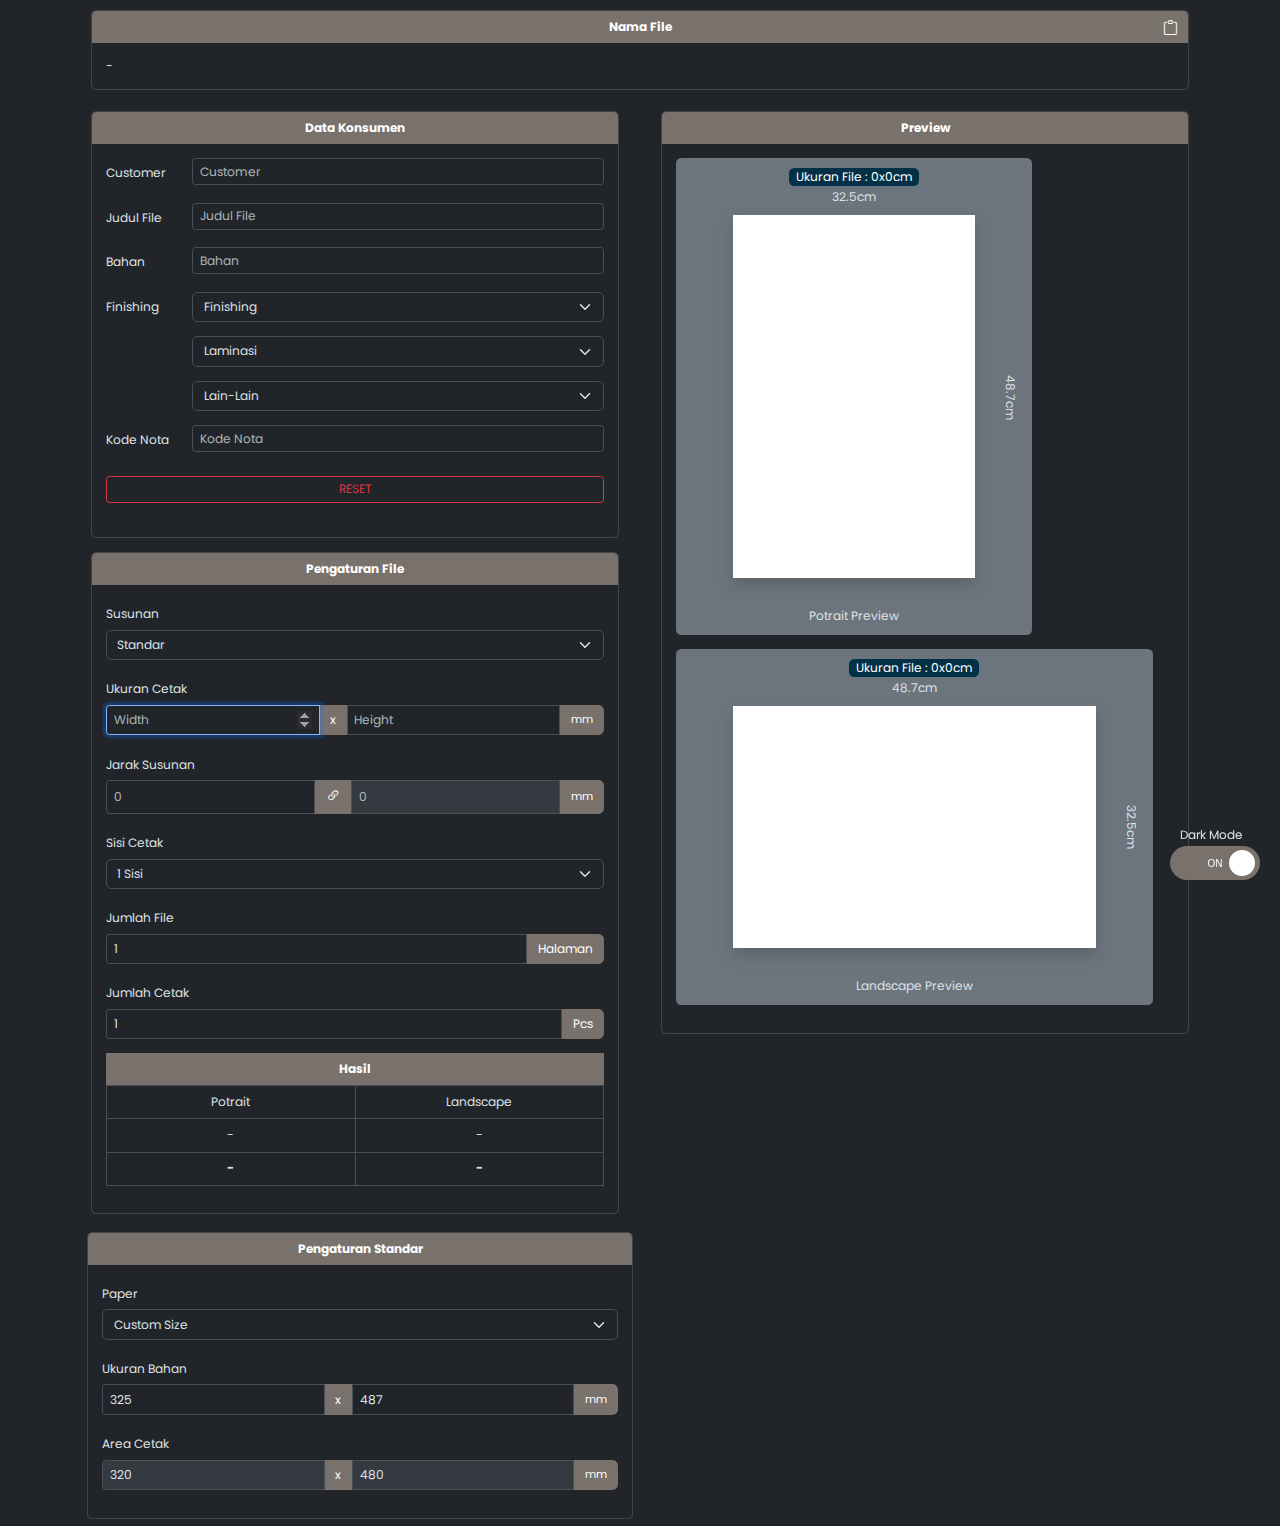
<file: index.html>
<!DOCTYPE html>
<html lang="en">
<head>
    <meta charset="UTF-8">
    <meta name="viewport" content="width=device-width, initial-scale=1.0">
    <title>Impose</title>
    <link href="src/css/bootstrap.min.css" rel="stylesheet">
    <link href="src/custom-css/mycss.css?v=0.1" rel="stylesheet">
    <link href="src/custom-css/bootstrap-icons.min.css?v=0.1" rel="stylesheet">
    <link rel="icon" href="favicon.png">

</head>
<body id="main" data-bs-theme="dark" >
    <!-- <nav class="navbar bg-secondary fixed-bottom"> -->
        <!-- <div class="container-fluid d-flex justify-content-end"> -->
            <label class="switch float">
                <input type="checkbox" checked onclick="theme_toggle()">
                <span class="slider round"></span>
            </label>
        <!-- </div> -->
    <!-- </nav> -->
<form id="impose">
<div class="container">

    <div class="row m-1">
        <div class="col-12 p-0">
            <div class="card m-2">
                <div class="card-header bg-primary-custom border-none text-white text-center">
                    <label class="font-bl">Nama File</label>
                    <div class="d-inline" style="cursor: pointer; position: absolute; right:10px" title="Copy" onclick="copy()">
                        <i class="bi bi-clipboard font-4"></i>
                    </div>
                </div>
                <div class="card-body">
                    <label name="nama_file" id="nama_file">-</label>
                    <!-- <input class="form-control form-control-sm p-2" type="text" name="nama_file" id="nama_file" /> -->
                </div>
            </div>
        </div>
        
    </div>

    <div class="row">
        
        <div class="col-12 col-sm-12 col-md-6">
            <!-- start -->
            <div class="row m-1">
                <div class="col-12 d-flex p-0">
                    <div class="card m-2 flex-fill">                
                        <div class="card-header bg-primary-custom border-none text-white text-center">
                            <label class="font-bl">Data Konsumen</label>
                        </div>
                        <div class="card-body">

                               <div class="mb-3 row">
                                    <label for="customer" class="col-sm-3 col-md-2 col-form-label">Customer</label>
                                    <div class="col-sm-9 col-md-10">
                                        <input type="text" class="form-control form-control-sm" placeholder="Customer" id="customer" name="customer">
                                    </div>
                               </div>
                              
                               <div class="mb-3 row">
                                    <label for="judul_file" class="col-sm-3 col-md-2 col-form-label">Judul File</label>
                                    <div class="col-sm-9 col-md-10">
                                        <input type="text" class="form-control form-control-sm" placeholder="Judul File" id="judul_file" name="judul_file">
                                    </div>
                              </div>
        
                               <div class="mb-3 row">
                                    <label for="bahan" class="col-sm-3 col-md-2 col-form-label">Bahan</label>
                                    <div class="col-sm-9 col-md-10">
                                        <input type="text" class="form-control form-control-sm" placeholder="Bahan" id="bahan" name="bahan">
                                    </div>
                              </div>
        
                               <div class="mb-3 row">
                                    <label for="finishing" class="col-sm-3 col-md-2 col-form-label">Finishing</label>
                                    <div class="col-sm-9 col-md-10">
                                        <select class="form-select form-control-sm font-3 mb-3" name="finishing_1" id="finishing_1">
                                            <option value="" selected>Finishing</option>
                                            <option value="">-None-</option>
                                            <option value="Potong">Potong</option>
                                            <option value="Potong Bleed">Potong Bleed</option>
                                            <option value="Manual Cutter">Manual Cutter</option>
                                            <option value="KissCut">KissCut</option>
                                            <option value="DieCut">DieCut</option>
                                            <option value="Ketok">Ketok</option>
                                        </select>
                                        
                                        <select class="form-select form-control-sm font-3 mb-3" name="finishing_2" id="finishing_2">
                                            <option value="" selected>Laminasi</option>
                                            <option value="">-None-</option>
                                            <option value="Glossy 1s">Glossy 1s</option>
                                            <option value="Glossy 2s">Glossy 2s</option>
                                            <option value="Doff 1s">Doff 1s</option>
                                            <option value="Doff 2s">Doff 2s</option>
                                            <option value="Press Tebal">Press Tebal</option>
                                        </select>
        
                                        <select class="form-select form-control-sm font-3" name="finishing_3" id="finishing_3">
                                            <option value="" selected>Lain-Lain</option>
                                            <option value="">-None-</option>
                                            <option value="Box">Box</option>
                                            <option value="Foamboard">Foamboard</option>
                                            <option value="Lipat">Lipat</option>
                                            <option value="Staples Tengah">Staples Tengah</option>
                                            <option value="Staples Kiri">Staples Kiri</option>
                                            <option value="Lem Panas">Lem Panas</option>
                                            <option value="Spiral Kiri">Spiral Kiri</option>
                                            <option value="Spiral Atas">Spiral Atas</option>
                                            <option value="Spiral Putar">Spiral Putar</option>
                                        </select>
                                    </div>
                              </div>
        
                              <div class="mb-3 row">
                                <label for="kode_nota" class="col-sm-3 col-md-2 col-form-label">Kode Nota</label>
                                <div class="col-sm-9 col-md-10">
                                    <input type="text" class="form-control form-control-sm" placeholder="Kode Nota" id="kode_nota" name="kode_nota">
                                </div>
                              </div>
                           
                              <div class="mb-3 row">
                                <div class="col-sm-12 col-md-12 col-form-label">
                                    <button class="btn btn-sm d-block w-100 btn-outline-danger" id="reset">RESET</button>
                                </div>
                              </div>

                        </div>
                    </div>
                </div>
        
                <div class="col-12 col-md-12 d-flex p-0">
                    <div class="card m-2 flex-fill">
                        <div class="card-header bg-primary-custom border-none text-white text-center">
                            <label class="font-bl">Pengaturan File</label>
                        </div>
                        <div class="card-body">
                            <div class="mb-3 row">
                                <label for="susunan" class="col-12 col-form-label">Susunan</label>
                                <div class="col-12">
                                    <select class="form-select form-control-sm font-3" name="susunan" id="susunan">
                                        <option value="1">Standar</option>
                                        <option value="2">Bulat/Lonjong</option>
                                        <option value="3">Brick (Bulat/Lojong)</option>
                                    </select>
                                </div>
                            </div>
                            
                            <div class="mb-3 row">
                                <label class="col-12 col-form-label">Ukuran Cetak</label>
                                <div class="col-12 pl-0">
                                    <div class="input-group">
                                        <input type="number" class="form-control form-control-sm" placeholder="Width" name="print_width" id="print_width" autofocus>
                                        <span class="input-group-text font-3 bg-primary-custom border-primary-custom">x</span>
                                        <input type="number" class="form-control form-control-sm" placeholder="Height" name="print_height" id="print_height">
                                        <span class="input-group-text font-2 bg-primary-custom border-primary-custom">mm</span>
                                    </div>
                                </div>
                            </div>
        
                            <div class="mb-3 row">
                                <label class="col-12 col-form-label">Jarak Susunan</label>
                                <div class="col-12 pl-0">
                                    <div class="input-group">
                                        <input type="number" class="form-control form-control-sm" placeholder="0" name="left_right" id="left_right">
                                        <span class="input-group-text font-3 bg-primary-custom border-primary-custom font-4"><i class="bi bi-link-45deg"></i></span>
                                        <input type="number" disabled class="form-control form-control-sm" placeholder="0" name="top_bottom" id="top_bottom">
                                        <span class="input-group-text font-2 bg-primary-custom border-primary-custom">mm</span>
                                    </div>
                                </div>
                            </div>
        
                            <div class="mb-3 row">
                                <label class="col-12 col-form-label">Sisi Cetak</label>
                                <div class="col-12">
                                    <select class="form-select form-control-sm font-3" name="sisi_cetak" id="sisi_cetak">
                                        <option value="1">1 Sisi</option>
                                        <option value="2">2 Sisi</option>
                                        <option value="4">Booklet</option>
                                    </select>
                                </div>
                            </div>
        
                            <div class="mb-3 row">
                                <label class="col-12 col-form-label">Jumlah File</label>
                                <div class="col-12 pl-0">
                                    <div class="input-group">
                                        <input type="number" class="form-control form-control-sm" placeholder="0" name="jumlah_file" id="jumlah_file" value = "1">
                                        <span class="input-group-text font-3 bg-primary-custom border-primary-custom font-3">Halaman</span>
                                    </div>
                                    <span class="font-1"><i class="d-none" id="warning_halaman">* Keterangan</i></span>
                                </div>
                            </div>
        
                            <div class="mb-3 row">
                                <label class="col-12 col-form-label">Jumlah Cetak</label>
                                <div class="col-12 pl-0">
                                    <div class="input-group">
                                        <input type="number" class="form-control form-control-sm" placeholder="0" name="jumlah_cetak" id="jumlah_cetak" value = "1">
                                        <span class="input-group-text font-3 bg-primary-custom border-primary-custom font-3">Pcs</span>
                                    </div>
                                </div>
                            </div>
        
                            <div class="row">
                                <div class="col">
                                    <table class="table text-center">
                                        <tr>
                                            <td colspan="2" class="border-none bg-primary-custom font-bl">Hasil</td>
                                        </tr>
                                        <tr>
                                            <td class="col-6 border" id="potrait_row_col">Potrait</td>
                                            <td class="col-6 border" id="landscape_row_col">Landscape</td>
                                        </tr>
                                        <tr>
                                            <td class="border" id="potrait_result">-</td>
                                            <td class="border" id="landscape_result">-</td>
                                        </tr>
                                        <tr>
                                            <td class="border font-bl" id="potrait_qty">-</td>
                                            <td class="border font-bl" id="landscape_qty">-</td>
                                        </tr>
                                    </table>
                                </div>
                            </div>
        
                        </div>
                    </div>
                </div>
        
            </div>
            <!-- end -->
        </div>

        <div class="col-12 col-sm-12 col-md-6">
            <!-- start   -->
            <div class="row m-1 mb-5">
                <div class="col-12 p-0 mb-5">
                    <div class="card m-2">
                        <div class="card-header bg-primary-custom border-none text-white text-center">
                            <label class="font-bl">Preview</label>
                        </div>
                        <div class="card-body">
                            <div class="row">
                                <div class="col-12 col-sm-auto mb-3">
                                    <div class="base bg-secondary p-2 rounded" id="base_potrait">
        
                                        <div class="text-white bg-dark-blue rounded font-bold p-2 pb-0 pt-0" id="potrait_file_size" style="position:absolute; top:10px;">Ukuran File : 0x0cm</div>
                                        <div id="potrait_width_paper" style="position:absolute; top:30px; font-size:12px">32.5cm</div>
                                        <div id="potrait_height_paper" style="position:absolute; right:0;transform: rotate(90deg); font-size:12px">48.7cm</div>
                                        <div style="position:absolute; bottom:10px;">Potrait Preview</div>
                                    
                                        <div class="potrait-paper-size shadow" id="potrait_size">
                                            <div class="potrait-print-size" id="potrait_area">
                                                <div class="potrait-print-item" id="potrait_item">
                                                    <!-- <div class="shape-print">Invalid</div> -->
                                                </div>
                                            </div>
                                        </div>
                                 
                                    </div>
                                
                                </div>
        
                                <div class="col-12 col-sm-auto mb-3">
        
                                    <div class="base bg-secondary p-2 rounded" id="base_landscape">
        
                                        <div class="text-white bg-dark-blue rounded font-bold p-2 pb-0 pt-0" id="landscape_file_size" style="position:absolute; top:10px;">Ukuran File : 0x0cm</div>
                                        <div id="landscape_width_paper" style="position:absolute; top:30px; font-size:12px">48.7cm</div>
                                        <div id="landscape_height_paper" style="position:absolute; right:0;transform: rotate(90deg); font-size:12px">32.5cm</div>
                                        <div style="position:absolute; bottom:10px;">Landscape Preview</div>
                                    
                                        <div class="landscape-paper-size shadow" id="landscape_size">
                                            <div class="landscape-print-size" id="landscape_area">
                                                <div class="landscape-print-item" id="landscape_item">
                                                    <!-- <div class="shape-print">Invalid</div> -->
                                                </div>
                                            </div>
                                        </div>
                                 
                                    </div>
        
                                </div>
                            </div>
                        </div>
                    </div>
                </div>
            </div>
            <!-- end         -->
        </div>
    </div>

    <div class="col-12 col-md-6 d-flex p-0">
        <div class="card m-2 flex-fill">
            <div class="card-header bg-primary-custom border-none text-white text-center">
                <label class="font-bl">Pengaturan Standar</label>
            </div>
            <div class="card-body">        
                <div class="mb-3 row">
                    <label for="paper_size" class="col-12 col-form-label">Paper</label>
                    <div class="col-12">
                        <select class="form-select form-control-sm font-3" name="paper_size" id="paper_size">
                            <option value="" selected>Custom Size</option>
                        </select>
                    </div>
                </div>

                <div class="mb-3 row">
                    <label class="col-12 col-form-label">Ukuran Bahan</label>
                    <div class="col-12 pl-0">
                        <div class="input-group">
                            <input type="number" class="form-control form-control-sm" placeholder="Width" name="paper_width" id="paper_width" value="325">
                            <span class="input-group-text font-3 bg-primary-custom border-primary-custom">x</span>
                            <input type="number" class="form-control form-control-sm" placeholder="Height" name="paper_height" id="paper_height" value="487">
                            <span class="input-group-text font-2 bg-primary-custom border-primary-custom">mm</span>
                        </div>
                    </div>
                </div>

                <div class="mb-3 row">
                    <label class="col-12 col-form-label">Area Cetak</label>
                    <div class="col-12 pl-0">
                        <div class="input-group">
                            <input type="number" disabled class="form-control form-control-sm" placeholder="Width" name="area_width" id="area_width" value="320">
                            <span class="input-group-text font-3 bg-primary-custom border-primary-custom">x</span>
                            <input type="number" disabled class="form-control form-control-sm" placeholder="Height" name="area_height" id="area_height" value="480">
                            <span class="input-group-text font-2 bg-primary-custom border-primary-custom">mm</span>
                        </div>
                    </div>
                </div>


            </div>
        </div>
    </div>


    

</div>

</form>

</body>
</html>

<script src="src/js/popper.min.js"></script>
<script src="src/js/bootstrap.min.js"></script>
<script src="script.js"></script>
<script>
  const form = document.getElementById('impose');
  form.addEventListener('keypress', function(e) {
    if (e.keyCode === 13) {
      e.preventDefault();
    }
  });
</script>
</file>
<file: src/custom-css/mycss.css>
@font-face {
    font-family: 'Poppins-Regular';
    src: url('../font/Poppins-Regular.otf');
}
@font-face {
    font-family: 'Poppins-Medium';
    src: url('../font/Poppins-Medium.otf');
}
@font-face {
    font-family: 'Poppins-Bold';
    src: url('../font/Poppins-Bold.otf');
}

html, body{
    font-size: 0.87em;
    font-family: 'Poppins-Regular' !important;
}

.font-rg{
    font-family: 'Poppins-Regular' !important;
}
.font-md{
    font-family: 'Poppins-Medium' !important;
}
.font-bl{
    font-family: 'Poppins-Bold' !important;
}

.font-1{
    font-size: 0.8em;
}
.font-2{
    font-size: 0.9em;
}
.font-3{
    font-size: 1em;
}
.font-4{
    font-size: 1.2em;
}

table tr td{
    border: 1px solid  !important;
}

.bg-primary-custom{
    background-color: oklch(55.3% 0.013 58.071) !important;
    color:white !important;
}

.bg-comparison{
    background-color: oklch(55.3% 0.013 58.071) !important;
    color: black !important;
}

.bg-dark-blue{
    background-color: #023047;
    color:white !important;
}
.bg-orange{
    background-color: #F06236 !important;
}
.bg-yellow{
    background-color: #FCC809 !important;
}
.bg-dark-gray{
    background-color: #414342 !important;
}
.bg-light-red{
    background: #e36464 !important;
    color: white !important;
}

.bg-none{
    background: none !important;
    border: none !important;
}

.border-none{
    border: none !important;
}

.border-primary-custom{
    border-color: oklch(55.3% 0.013 58.071) !important;
}

/* The switch - the box around the slider */
.switch {
    position: relative;
    display: inline-block;
    width: 90px;
    height: 34px;
  }

  
  /* Hide default HTML checkbox */
  .switch input {
    opacity: 0;
    width: 0;
    height: 0;
  }
  
  /* The slider */
  .slider {
    position: absolute;
    cursor: pointer;
    top: 0;
    left: 0;
    right: 0;
    bottom: 0;
    background-color: #ccc;
    -webkit-transition: .4s;
    transition: .4s;
  }
  
  .slider:before {
    position: absolute;
    content: "";
    height: 26px;
    width: 26px;
    left: 4px;
    bottom: 4px;
    background-color: rgb(255, 255, 255);
    -webkit-transition: .4s;
    transition: .4s;
  }
  
  input:checked + .slider {
    background-color: oklch(55.3% 0.013 58.071);
  }
  
  input:focus + .slider {
    box-shadow: 0 0 1px oklch(55.3% 0.013 58.071);
  }
  
  input:checked + .slider:before {
    -webkit-transform: translateX(26px);
    -ms-transform: translateX(26px);
    transform: translateX(55px);
  }
  
  /* Rounded sliders */
  .slider.round {
    border-radius: 34px;
  }
  
  .slider.round:before {
    border-radius: 50%;
  }

.slider:after{
 content:'OFF';
 color: white;
 display: block;
 position: absolute;
 transform: translate(-50%,-50%);
 top: 50%;
 left: 50%;
 font-size: 10px;
 font-family: Verdana, sans-serif;
}

input:checked + .slider:after{  
  content:'ON';
}

.switch:before{
    content:'Dark Mode';
    position: relative;
    /* left: -75px; */
    top: -20px;
    left: 10px;
    /* top: 30%; */
    font-size: 12px;
}

.float{
    position: fixed;
    bottom: 0;
    right: 0;
    margin: 20px;
    z-index: 1;

}

.base{
    position:relative;
    display: flex;
    justify-content: center;
    align-items: center;
    float:left;
    min-width: 100%;
    min-height: 100%;
    overflow: auto;
}

@media only screen and (max-width: 600px) {
    .base>.potrait-paper-size, .base>.landscape-paper-size{
        transform: scale(0.8);
    }
}

.potrait-paper-size{
    display: flex;
    justify-content: center;
    align-items: center;
    background: rgb(190, 190, 190) !important;
    width: 64mm;
    height: 96mm;
    margin: 50px;
}

.potrait-print-size{
    display: flex;
    justify-content: center;
    align-items: center;
    background: white;
    width: 64mm;
    height: 96mm;
}

.landscape-paper-size{
    display: flex;
    float:left;
    justify-content: center;
    align-items: center;
    background: rgb(190, 190, 190) !important;
    width: 96mm;
    height: 64mm;
    margin: 50px;
}

.landscape-print-size{
    display: flex;
    float:left;
    justify-content: center;
    align-items: center;
    background: white;
    width: 96mm;
    height: 64mm;
}

.shape-print{
    white-space: nowrap;
    float: left;
    background: #FFB703;
    color: black;
    
    display: flex;
    justify-content: center;
    align-items: center;
    /* border: 0.1px solid #000000 !important; */
    border-radius: 3px;
    font-size: 0.8em;
    position:relative;
    box-shadow: inset 0 0 0 0.5px black;
}

.circle{
    border-radius: 100% !important;
}
.circleX{
    border-radius: 100% !important;
}

.outline-none{
    box-shadow: none !important;
}

.bg-sec{
    background-color: #ccc;
    color :black;
}
</file>
